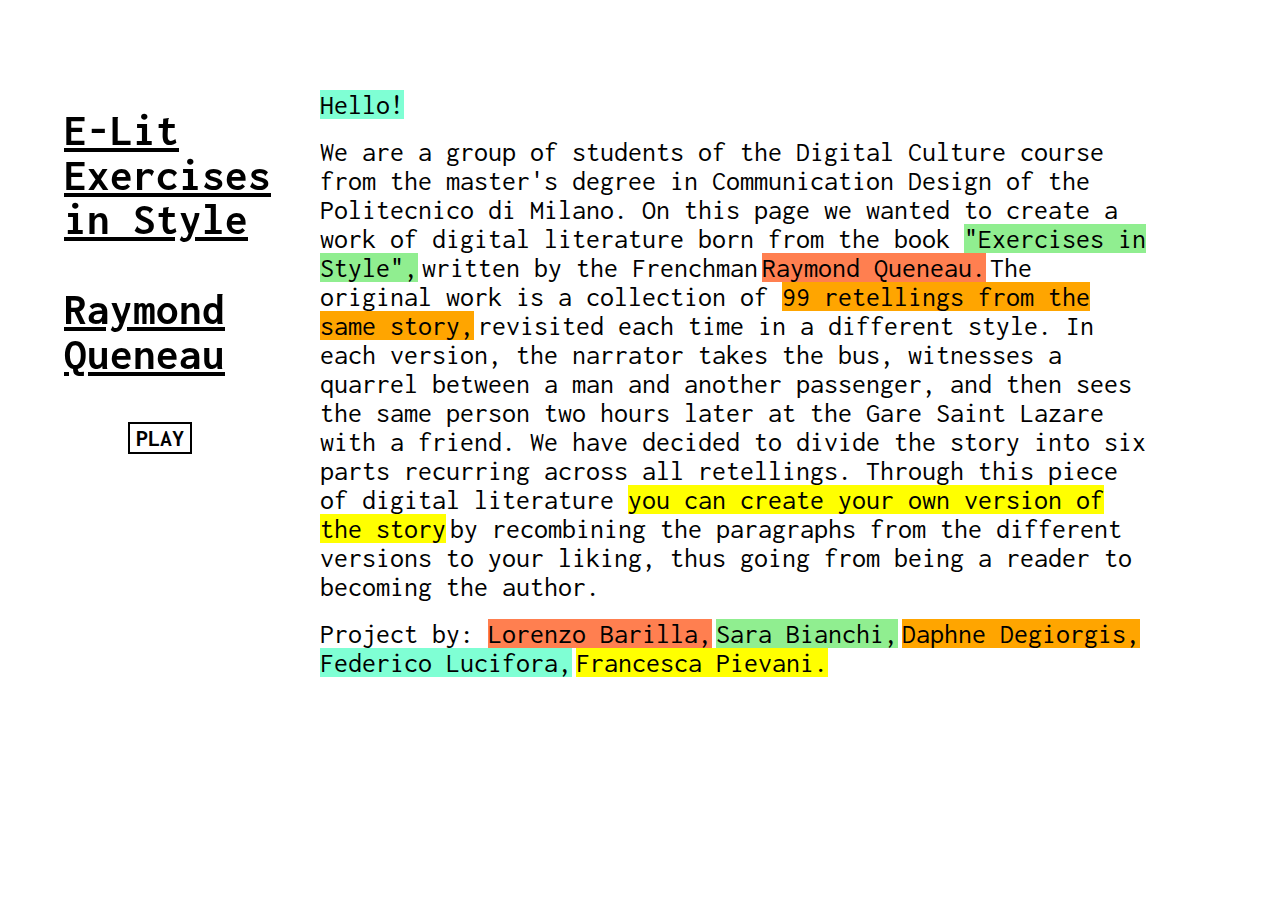
<file: index.html>
<!DOCTYPE html>
<html>

<head>
  <meta charset="utf-8">
  <meta name="viewport" width=device-width, initial-scale=1.0, maximum-scale=1.0, user-scalable=0>
  <title>Home</title>
  <link rel="stylesheet" href="style.css">
  <link rel="preconnect" href="https://fonts.gstatic.com">
  <link href="https://fonts.googleapis.com/css2?family=Inconsolata:wght@400;700&display=swap" rel="stylesheet">
  <style></style>
  <script src="addons/p5.min.js"></script>
  <script src="addons/p5.sound.min.js"></script>
  <script src="addons/p5.dom.min.js"></script>
</head>

<body>

    <div id="fieldContainer" class="field-container" style="padding-top: 5%;">

    <p class="title" style="font-size: 3.5vw; line-height: 3.5vw;">E-Lit<br>Exercises<br>in Style</p>
    <p class="title" style="font-size: 3.5vw; line-height: 3.5vw;">Raymond<br>Queneau</p>

    <div>
      <button onclick="location.href='generator.html'" type="button" class="randomize-button legenda-button">PLAY</button>
    </div>


  </div>


  <div id="parContainer" class="p-container" style="padding-top: 7%; padding-right: 10%">
    <p id="par1" class="paragraph-style color4">Hello!</p>
    <br><br>
    <p class="paragraph-style">We are a group of students of the Digital Culture course from the master's degree in Communication Design of the Politecnico di Milano. On this page we wanted to create a work of digital literature born from the book
    </p>
    <p class="paragraph-style color2">"Exercises in Style",</p>
    <p class="paragraph-style">written by the Frenchman</p>
    <p class="paragraph-style color1">Raymond Queneau.</p>
    <p class="paragraph-style">The original work is a collection of </p>
    <p class="paragraph-style color3">99 retellings from the same story,</p>
    <p class="paragraph-style">revisited each time in a different style. In each version, the narrator takes the bus, witnesses a quarrel between a man and another passenger, and then sees the same person two hours later at the Gare Saint Lazare with
      a friend. We have decided to divide the story into six parts recurring across all retellings. Through this piece of digital literature </p>
    <p class="paragraph-style color5">you can create your own version of the story</p>
    <p class="paragraph-style">by recombining the paragraphs from the different versions to your liking, thus going from being a reader to becoming the author.</p>
    <br><br>
    <p class="paragraph-style">Project by: </p>
    <p class="paragraph-style color1">Lorenzo Barilla,</p>
    <p class="paragraph-style color2">Sara Bianchi,</p>
    <p class="paragraph-style color3">Daphne Degiorgis,</p>
    <p class="paragraph-style color4">Federico Lucifora,</p>
    <p class="paragraph-style color5">Francesca Pievani.</p>
    </p>

  </div>

</body>

</html>
</file>
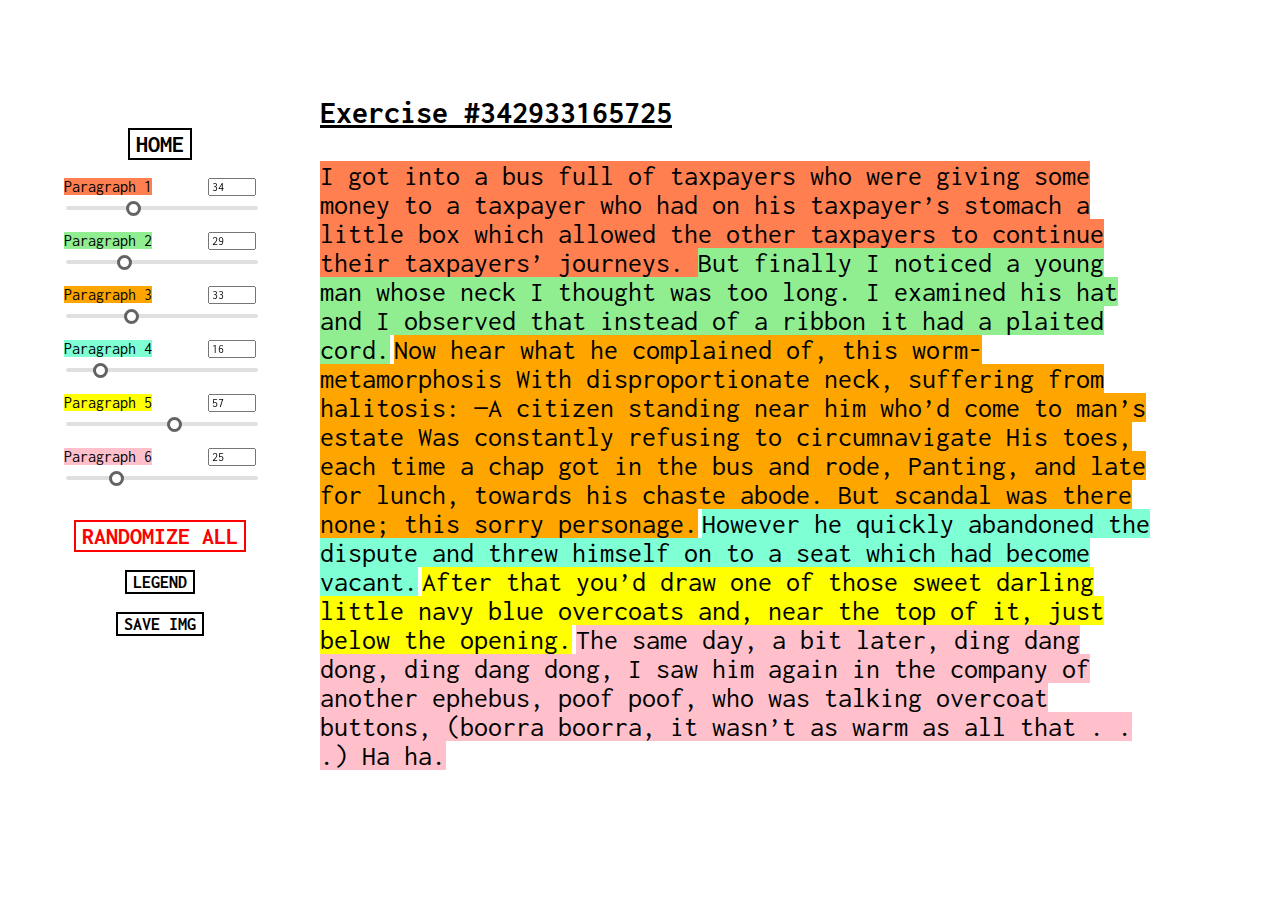
<file: generator.html>
<!DOCTYPE html>
<html>

<head>
  <meta charset="utf-8">
  <meta name="viewport" width=device-width, initial-scale=1.0, maximum-scale=1.0, user-scalable=0>
  <title>Generator</title>
  <link rel="stylesheet" href="style.css">
  <link rel="preconnect" href="https://fonts.gstatic.com">
  <link href="https://fonts.googleapis.com/css2?family=Inconsolata:wght@400;700&display=swap" rel="stylesheet">
  <style></style>
  <script src="addons/p5.min.js"></script>
  <script src="addons/p5.sound.min.js"></script>
  <script src="addons/p5.dom.min.js"></script>
  <script src="addons/html2canvas.min.js"></script>
  <script src="addons/FileSaver.min.js"></script>
</head>

<body>

  <div id="overlay" onclick="overlayOff()" style="overflow-y: scroll; overflow-x: hidden;">
    <ul id="elenco-legenda" style="font-family:'Space Mono', monospace; font-size: 14px;"></ul>
    <button class="randomize-button legenda-button" style="margin: 10px;">CLICK TO CLOSE</button>
  </div>

  <div id="fieldContainer" class="field-container">

    <button onclick="location.href='index.html'" type="button" class="randomize-button legenda-button">HOME</button>
    <br><br>


    <div id="inputPar1">
      <span class="input-text color1">Paragraph 1</span>
      <input type="number" name="input1" class="input-field" id="input1" min="1" max="99" step="1" onchange="if(parseInt(this.value,10)<10)this.value='0'+this.value; generatePar1(document.getElementById('input1').value);">
      <input type="range" min="1" max="99" class="slider" id="slider1" oninput="generatePar1(document.getElementById('slider1').value)">
    </div>

    <br>

    <div id="inputPar2">
      <span class="input-text color2">Paragraph 2</span>
      <input type="number" name="input2" class="input-field" id="input2" min="1" max="99" step="1" onchange="if(parseInt(this.value,10)<10)this.value='0'+this.value; generatePar2(document.getElementById('input2').value);">
      <input type="range" min="1" max="99" class="slider" id="slider2" oninput="generatePar2(document.getElementById('slider2').value)">
    </div>

    <br>

    <div id="inputPar3">
      <span class="input-text color3">Paragraph 3</span>
      <input type="number" name="input3" class="input-field" id="input3" min="1" max="99" step="1" onchange="if(parseInt(this.value,10)<10)this.value='0'+this.value; generatePar3(document.getElementById('input3').value);">
      <input type="range" min="1" max="99" class="slider" id="slider3" oninput="generatePar3(document.getElementById('slider3').value)">
    </div>

    <br>

    <div id="inputPar4">
      <span class="input-text color4">Paragraph 4</span>
      <input type="number" name="input4" class="input-field" id="input4" min="1" max="99" step="1" onchange="if(parseInt(this.value,10)<10)this.value='0'+this.value; generatePar4(document.getElementById('input4').value);">
      <input type="range" min="1" max="99" class="slider" id="slider4" oninput="generatePar4(document.getElementById('slider4').value)">
    </div>

    <br>

    <div id="inputPar5">
      <span class="input-text color5">Paragraph 5</span>
      <input type="number" name="input5" class="input-field" id="input5" min="1" max="99" step="1" onchange="if(parseInt(this.value,10)<10)this.value='0'+this.value; generatePar5(document.getElementById('input5').value);">
      <input type="range" min="1" max="99" class="slider" id="slider5" oninput="generatePar5(document.getElementById('slider5').value)">
    </div>

    <br>

    <div id="inputPar6">
      <span class="input-text color6">Paragraph 6</span>
      <input type="number" name="input6" class="input-field" id="input6" min="1" max="99" step="1" onchange="if(parseInt(this.value,10)<10)this.value='0'+this.value; generatePar6(document.getElementById('input6').value)">
      <input type="range" min="1" max="99" class="slider" id="slider6" oninput="generatePar6(document.getElementById('slider6').value)">
    </div>

    <br>
    <br>

    <div id="randomize-button">
      <button onclick="generateAllPar()" class="randomize-button">RANDOMIZE ALL</button>
    </div>

    <br>
    <button onclick="overlayOn()" class="randomize-button legenda-button small-button">LEGEND</button>
    <br><br>
    <button onclick="doCapture()" class="randomize-button legenda-button small-button">SAVE IMG</button>
  </div>

  <div id="parContainer" class="p-container">
    <p id="exercise-title" class="title">Exercise #1234567890</p>
    <p id="par1" class="color1 paragraph-style">Paragraph 1</p>
    <p id="par2" class="color2 paragraph-style">Paragraph 2</p>
    <p id="par3" class="color3 paragraph-style">Paragraph 3</p>
    <p id="par4" class="color4 paragraph-style">Paragraph 4</p>
    <p id="par5" class="color5 paragraph-style">Paragraph 5</p>
    <p id="par6" class="color6 paragraph-style">Paragraph 6</p>
  </div>

  <img id="test-img">

</body>

<script src="sketch.js"></script>

</html>
</file>
<file: style.css>
body {
  padding: 0;
  margin: 0;
  overflow-y: scroll;
}

.p-container {
  max-width: 65%;
  display: block;
  float: right;
  padding-right: 10%;
  padding-top: 5%;
  padding-bottom: 10%;
  padding-left: 10%;
}

.paragraph-style {
  display: inline;
  font-size: 28px;
  font-family: 'Inconsolata', monospace;
}

.color1 {
  background-color: coral;
  /*
  background-color: #F8B4BA;
  text-decoration: underline;
  text-decoration-color: coral;
  background-color:#5AFF3C;
  */
}

.color2 {
  background-color: lightgreen;
  /*
  background-color: #F7BB97;
  background-color: #F8CE99;
  text-decoration: underline;
  text-decoration-color: lightgreen;
  background-color:#FA641E;
  */
}

.color3 {
  background-color: orange;
  /*
  background-color: #B8E8A5;
  background-color: #ACF8CF;
  background-color: #F8CE99;
  background-color:#FCFE0D;
  */
}

.color4 {
  background-color: aquamarine;
  /*
  background-color: #F8E2AA;
  background-color: #B9B4E8;
  text-decoration: underline;
  text-decoration-color: aquamarine;
  background-color:#50FFF0;
  */
}

.color5 {
  background-color: yellow;
  /*
  background-color: #F8CE99;
  background-color: #F8E2AA;
  text-decoration: underline;
  text-decoration-color: yellow;
  background-color:#FF4CFF;
  */
}

.color6 {
  background-color: pink;
  /*
  background-color: #92DF9E;
  background-color: #B8E8A5;
  text-decoration: underline;
  text-decoration-color: pink;
  background-color:#AA8BFF;
  */
}

.slider {
  width: 100%;
  -webkit-appearance: none;
  width: 100%;
  height: 4px;
  border-radius: 3px;
  background: #d3d3d3;
  outline: none;
  opacity: 0.7;
  -webkit-transition: .2s;
  transition: opacity .2s;
}

.slider:hover {
  opacity: 1;
}

.slider::-webkit-slider-thumb {
  -webkit-appearance: none;
  appearance: none;
  width: 15px;
  height: 15px;
  border-radius: 50%;
  background: #FFF;
  cursor: pointer;
  border: 3px solid #222;
}

.slider::-moz-range-thumb {
  width: 15px;
  height: 15px;
  border-radius: 50%;
  background: #FFF;
  cursor: pointer;
  border: 3px solid #222;
}

.field-container {
  position: fixed;
  display: block;
  width: 15%;
  float: left;
  padding-left: 5%;
  padding-top: 10%;
  padding-right: 10%;
}

.input-text {
  font-size: 16px;
  font-family: 'Inconsolata', monospace;
  float: left;
}

.input-field {
  float: right;
  font-family: 'Inconsolata', monospace;
  font-size: 12px;
}

.title {
  font-size: 32px;
  font-family: 'Inconsolata', monospace;
  font-weight: bold;
  text-decoration: underline;
}

#overlay {
  position: fixed;
  display: none;
  border-style: solid;
  border-width: 5px;
  border-color: #000;
  max-width: 80%;
  max-height: 80%;
  min-width: 70%;
  min-height: 70%;
  top: 50%;
  left: 50%;
  overflow-y: scroll;
  overflow-x: hidden;
  background-color: rgba(255, 255, 255, 1);
  z-index: 2;
  cursor: pointer;
  transform:
    translate(-50%, -50%);
}

#elenco-legenda {
  -webkit-column-count: 3;
  -moz-column-count: 3;
  column-count: 3;
}

.randomize-button {
  font-size: 24px;
  font-family: 'Inconsolata', monospace;
  border-style: solid;
  border-color: red;
  font-weight: bold;
  background-color: white;
  color: red;
  position: relative;
  left: 50%;
  transform:
    translate(-50%, 0);
  cursor: pointer;
}

.legenda-button {
  color: #000;
  border-color: #000;
}
.small-button {
  font-size: 18px;
}
</file>
